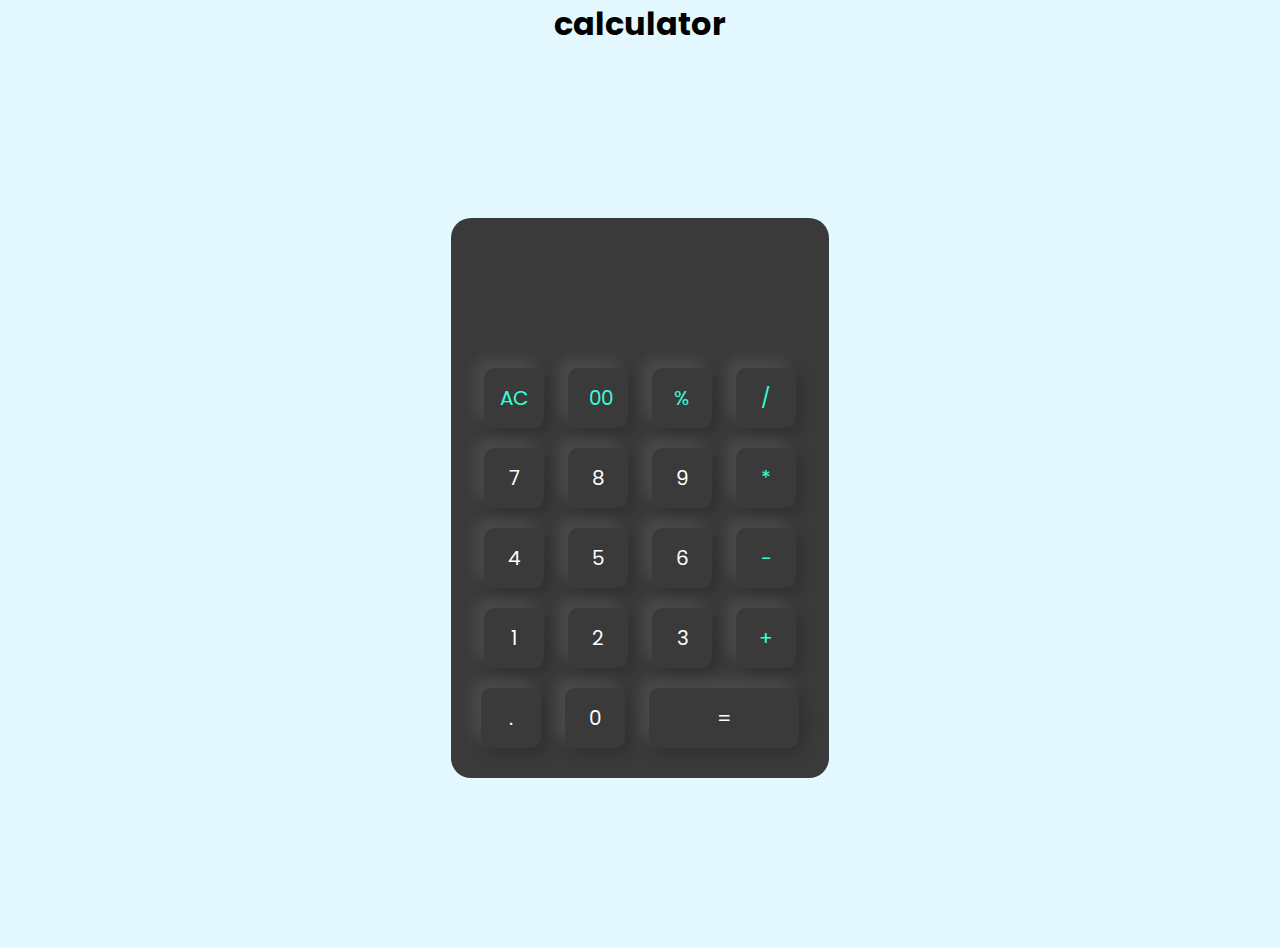
<file: calculator/intex.html>
<!DOCTYPE html>
<html lang="en">
<head>
    <meta charset="UTF-8">
    <meta name="viewport" content="width=device-width, initial-scale=1.0">
    <title>Calculator</title>
    <link rel="stylesheet" href="style.css">
    <style>
        @import url('https://fonts.googleapis.com/css2?family=Poppins:wght@500&display=swap');
        

*{
    margin: 0;
    box-sizing: border-box;
    font-family: 'poppins';
}
body{
    text-align: center;
    background: #e3f9ff;

}
.container {
    width: 100%;
    height: 100vh;
    background: #e3f9ff;
    display: flex;
    align-items: center;
    justify-content: center;

}
.calculator {
    background: #3a3a3a;
    padding: 20px;
    border-radius: 20px;
}
.calculator form input{
    border: 0;
    outline: 0;
    width: 60px;
    height: 60px;
    border-radius:10px ;
    box-shadow: -8px -8px 15px rgba(255, 255, 255, 0.1), 5px 5px 15px rgba(0, 0, 0, 0.2) ;
    font-size: 20px;
    color: #fff;
    background: transparent;
    cursor: pointer;
    margin: 10px;
}
form .display{
    display: flex;
    justify-content: center;
    margin: 20px 0px;
    font-weight: 20px;
}
form .display input{
    text-align: right;
    box-shadow: none;
    flex: 1;
    font-size: 45px;

}
form input.eequal{
    width: 150px;
}
form input.operator{
    color: #33ffd8;
}

      </style>
</head>
<body>
    <h1>calculator</h1>
    <div class="container">
        <div class="calculator">
            <form>
                <div class="display">
                    <input type="text" name="display">
                </div>
                <div>
                    <input type="button" value="AC" onclick = "display.value = '' " class="operator"> 
                    <input type="button" value=" 00" onclick = "display.value += '00' " class="operator" >
                    <input type="button" value="%" onclick = "display.value += '%' " class="operator">
                    <input type="button" value="/" onclick = "display.value += '/' " class="operator">
                </div>
                <div>
                    <input type="button" value="7" onclick = "display.value += '7' ">
                    <input type="button" value="8" onclick = "display.value += '8' ">
                    <input type="button" value="9" onclick = "display.value += '9' ">
                    <input type="button" value="*" onclick = "display.value += '*' "class="operator">
                </div>
                <div>
                    <input type="button" value="4" onclick = "display.value += '4' ">
                    <input type="button" value="5" onclick = "display.value += '5' ">
                    <input type="button" value="6" onclick = "display.value += '6' ">
                    <input type="button" value="-" onclick = "display.value += '-' "class="operator">
                </div>
                <div>
                    <input type="button" value="1" onclick = "display.value += '1' ">
                    <input type="button" value="2" onclick = "display.value += '2' ">
                    <input type="button" value="3" onclick = "display.value += '3' ">
                    <input type="button" value="+" onclick = "display.value += '+' " class="operator">
                </div>
                <div>
                    <input type="button" value="." onclick = "display.value += '.' ">
                    <input type="button" value="0" onclick = "display.value += '0' ">
                    <input type="button" value="=" class="eequal" onclick = "display.value = eval(display.value)" class="operator">
                </div>
            </form>
        </div>
        
    </div>
</body>
</html>
</file>
<file: calculator/style.css>
*{
    margin: 0;
    box-sizing: border-box;
    font-family: 'poppins';
}
body{
    text-align: center;
    background: #e3f9ff;

}
.container {
    width: 100%;
    height: 100vh;
    background: #e3f9ff;
    display: flex;
    align-items: center;
    justify-content: center;

}
.calculator {
    background: #3a3a3a;
    padding: 20px;
    border-radius: 20px;
}
.calculator form input{
    border: 0;
    outline: 0;
    width: 60px;
    height: 60px;
    border-radius:10px ;
    box-shadow: -8px -8px 15px rgba(255, 255, 255, 0.1), 5px 5px 15px rgba(0, 0, 0, 0.2) ;
    font-size: 20px;
    color: #fff;
    background: transparent;
    cursor: pointer;
    margin: 10px;
}
form .display{
    display: flex;
    justify-content: center;
    margin: 20px 0px;
    font-weight: 20px;
}
form .display input{
    text-align: right;
    box-shadow: none;
    flex: 1;
    font-size: 45px;

}
form input.eequal{
    width: 150px;
}
form input.operator{
    color: #33ffd8;
}
</file>
